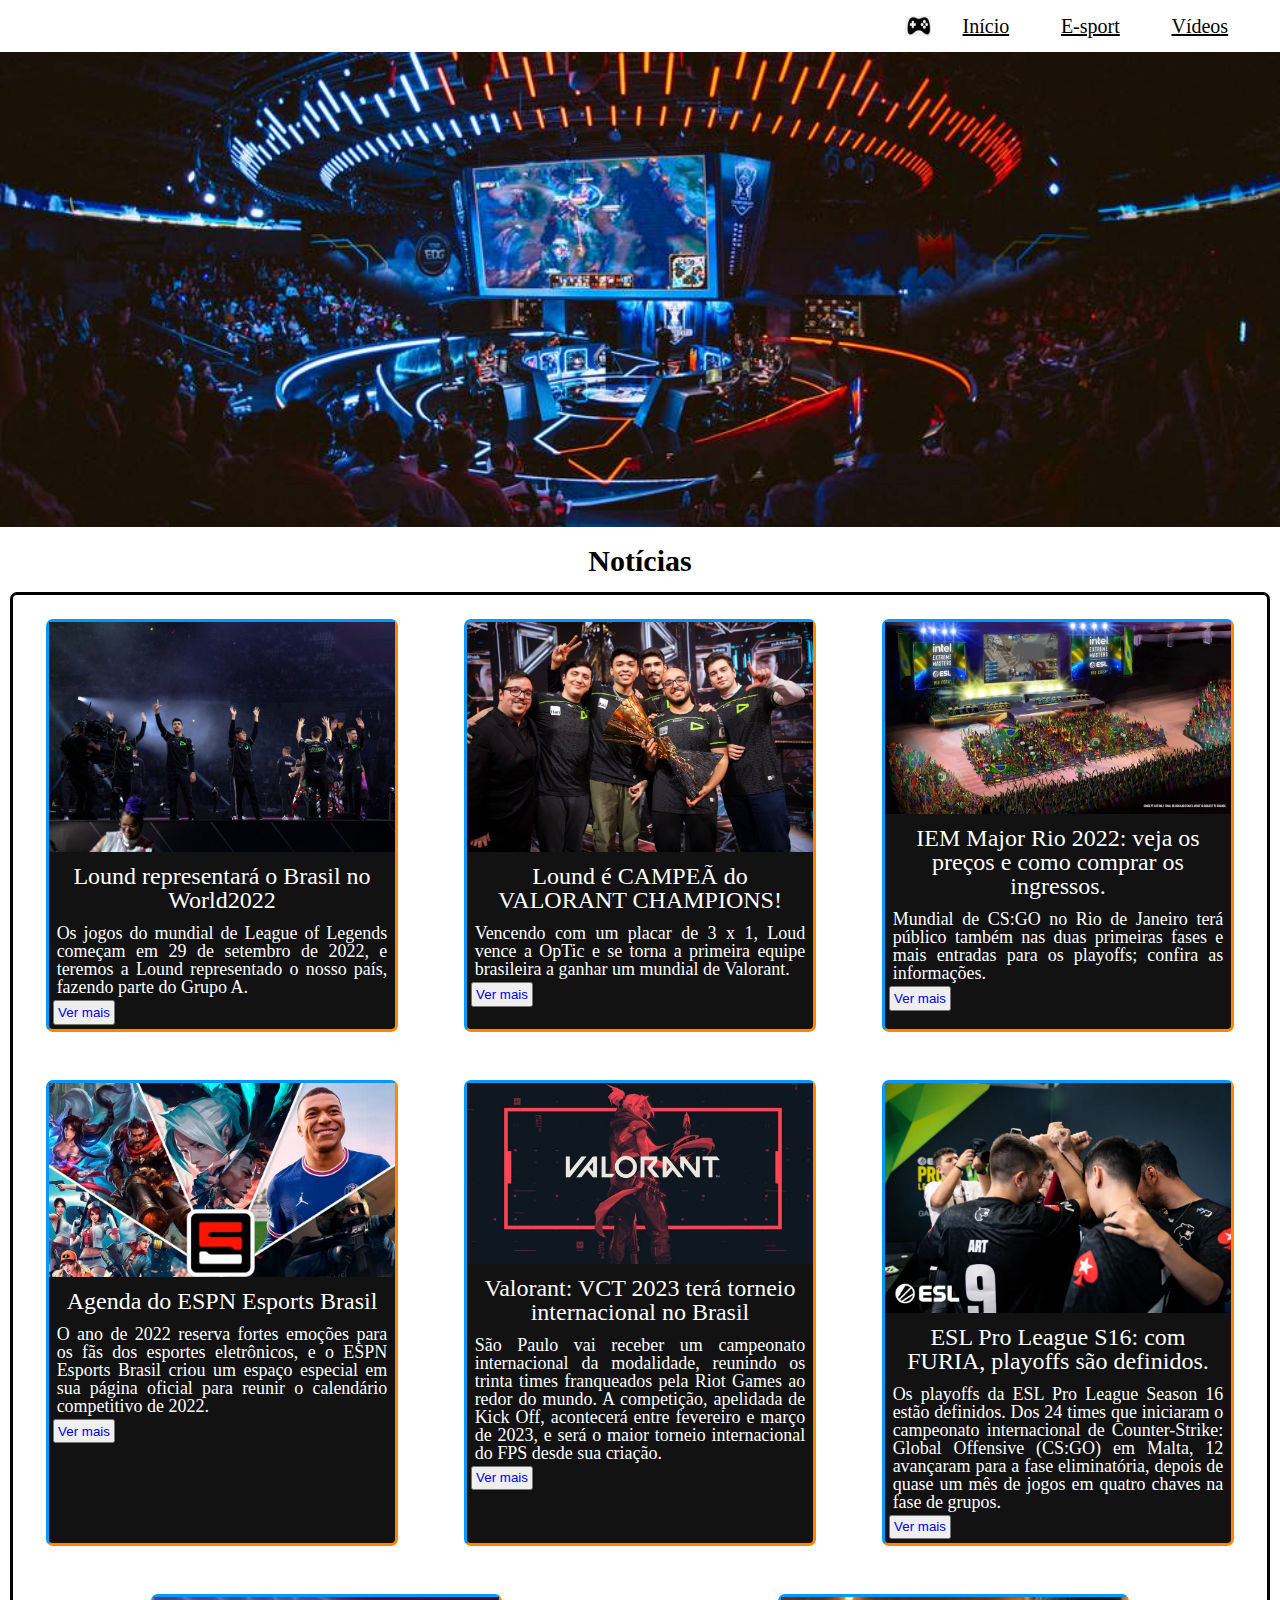
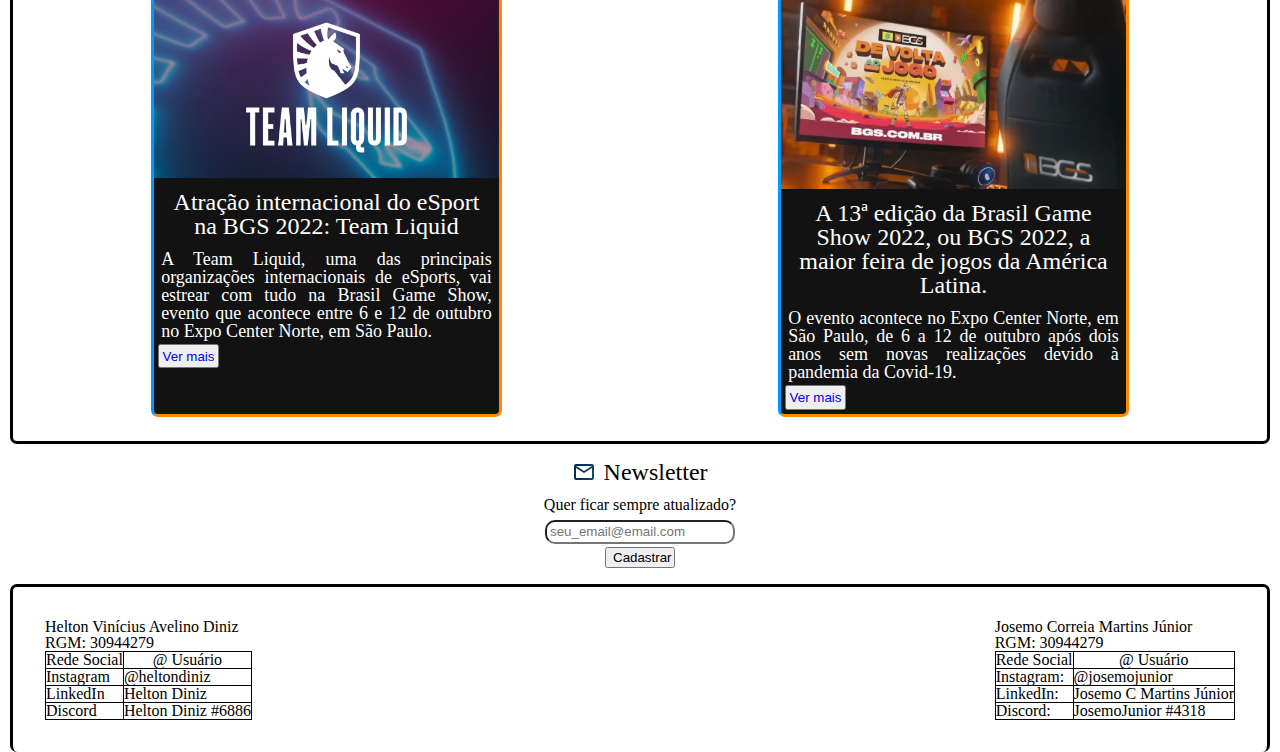
<file: Projeto_1estagio/index.html>
<!DOCTYPE html>
<html lang="pt-br">
<head>
    <meta charset="UTF-8">
    <meta http-equiv="X-UA-Compatible" content="IE=edge">
    <meta name="viewport" content="width=device-width, initial-scale=1.0">
    <link rel="stylesheet" href="css/reset.css">
    <link rel="stylesheet" href="css/styles.css">
    <title>Você sabe o que é E-sports?</title>
</head>
<body>
    <header class="cabecalho">
        <div class="cabecalho_menu">
            <ul class="lista_menu">
                <img src="img/joystick_logo.png" alt="logo de joystick" class="logo_cabecalho">
                <li><a href="index.html" class="link_menu">Início</a></li>
                <li><a href="eSports.html" class="link_menu">E-sport</a></li>
                <li><a href="times.html" class="link_menu">Vídeos</a></li>
            </ul>
      </div>
      <div>
        <img src="img/banner_2.jpeg" class="banner_img">
    </div>

    </header>
    <main>
        <div class="container_inicio">
            <h1 class="titulo_pagina">Notícias</h1>
        </div>

        <section>
            <div class="noticia_cards">
                <div class="noticia_card">
                    <img src="img/Lound.jpg" class="card_img" alt="Time Loud">
                    <div class="card_descricao">
                        <h4 class="card_titulo">Lound representará o Brasil no World2022</h4>
                        <p class="card_texto">Os jogos do mundial de League of Legends começam em 29 de setembro de 2022, e teremos a Lound representado o nosso país, fazendo parte do Grupo A.</p>
                        <button class="card_botao"><a href="https://twitter.com/CBLOL/status/1569402473911095299/photo/1" class="link_botao">Ver mais</a></button>
                    </div>
                </div>

                <div class="noticia_card">
                    <img src="img/loud_valorant.jpg" class="card_img" alt="Time Loud">
                    <div class="card_descricao">
                        <h4 class="card_titulo">Lound é CAMPEÃ do VALORANT CHAMPIONS!</h4>
                        <p class="card_texto">Vencendo com um placar de 3 x 1, Loud vence a OpTic e se torna a primeira equipe brasileira a ganhar um mundial de Valorant.</p>
                        <button class="card_botao"><a href="https://www.theenemy.com.br/esports/valorant-loud-faz-historia-e-e-campea-do-champions-2022" class="link_botao">Ver mais</a></button>
                    </div>
                </div>

                <div class="noticia_card">
                    <img src="img/brasileiro_cs.webp" class="card_img" alt="brasileiro de cs">
                    <div class="card_descricao">
                        <h4 class="card_titulo">IEM Major Rio 2022: veja os preços e como comprar os ingressos.</h4>
                        <p class="card_texto">Mundial de CS:GO no Rio de Janeiro terá público também nas duas primeiras fases e mais entradas para os playoffs; confira as informações.</p>
                        <button class="card_botao"><a href="https://twitter.com/CBLOL/status/1569402473911095299/photo/1" class="link_botao">Ver mais</a></button>
                    </div>
                </div>

                <div class="noticia_card">
                    <img src="img/espn_noticia.jpg" class="card_img" alt="Time Loud">
                    <div class="card_descricao">
                        <h4 class="card_titulo">Agenda do ESPN Esports Brasil</h4>
                        <p class="card_texto">O ano de 2022 reserva fortes emoções para os fãs dos esportes eletrônicos, e o ESPN Esports Brasil criou um espaço especial em sua página oficial para reunir o calendário competitivo de 2022.</p>
                        <button class="card_botao"><a href="https://www.espn.com.br/esports/artigo/_/id/9807543/agenda-datas-principais-torneios-esportes-eletronicos-2022" class="link_botao">Ver mais</a></button>
                    </div>
                </div>

                <div class="noticia_card">
                    <img src="img/valorant_news.jpg" class="card_img" alt="Time Loud">
                    <div class="card_descricao">
                        <h4 class="card_titulo">Valorant: VCT 2023 terá torneio internacional no Brasil</h4>
                        <p class="card_texto">São Paulo vai receber um campeonato internacional da modalidade, reunindo os trinta times franqueados pela Riot Games ao redor do mundo. A competição, apelidada de Kick Off, acontecerá entre fevereiro e março de 2023, e será o maior torneio internacional do FPS desde sua criação.</p>
                        <button class="card_botao"><a href="https://ge.globo.com/esports/valorant/noticia/2022/09/14/valorant-sao-paulo-recebera-torneio-internacional-em-2023.ghtml" class="link_botao">Ver mais</a></button>
                    </div>
                </div>

                <div class="noticia_card">
                    <img src="img/esl_news.webp" class="card_img" alt="Time Loud">
                    <div class="card_descricao">
                        <h4 class="card_titulo">ESL Pro League S16: com FURIA, playoffs são definidos.</h4>
                        <p class="card_texto">Os playoffs da ESL Pro League Season 16 estão definidos. Dos 24 times que iniciaram o campeonato internacional de Counter-Strike: Global Offensive (CS:GO) em Malta, 12 avançaram para a fase eliminatória, depois de quase um mês de jogos em quatro chaves na fase de grupos.</p>
                        <button class="card_botao"><a href="https://twitter.com/CBLOL/status/1569402473911095299/photo/1" class="link_botao">Ver mais</a></button>
                    </div>
                </div>

                <div class="noticia_card">
                    <img src="img/tl_logo.jpg" class="card_img" alt="Time Loud">
                    <div class="card_descricao">
                        <h4 class="card_titulo">Atração internacional do eSport na BGS 2022: Team Liquid</h4>
                        <p class="card_texto">A Team Liquid, uma das principais organizações internacionais de eSports, vai estrear com tudo na Brasil Game Show, evento que acontece entre 6 e 12 de outubro no Expo Center Norte, em São Paulo.</p>
                        <button class="card_botao"><a href="https://www.gazetaesportiva.com/esports/atracao-internacional-do-esport-na-bgs-2022-team-liquid/" class="link_botao">Ver mais</a></button>
                    </div>
                </div>

                <div class="noticia_card">
                    <img src="img/bgs_card.webp" class="card_img" alt="Time Loud">
                    <div class="card_descricao">
                        <h4 class="card_titulo">A 13ª edição da Brasil Game Show 2022, ou BGS 2022, a maior feira de jogos da América Latina. </h4>
                        <p class="card_texto">O evento acontece no Expo Center Norte, em São Paulo, de 6 a 12 de outubro após dois anos sem novas realizações devido à pandemia da Covid-19.</p>
                        <button class="card_botao"><a href="https://www.techtudo.com.br/noticias/2022/09/bgs-2022-veja-datas-e-ingressos-da-feira-com-playstation-e-nintendo.ghtml" class="link_botao">Ver mais</a></button>
                    </div>
                </div>
            </div>
        </section>

        <section class="container_contato">
            <div class="contato_descricao">
                <h2 class="contato_titulo">Newsletter</h2>
                <p class="contato_texto">Quer ficar sempre atualizado?</p>
            </div>
            <div class="contato_cadastrar">
                <input type="email" placeholder="seu_email@email.com" class="contato_email">
                <button class="botao_newsletter"><a href="mailto:#" class="link_botao_newsletter">Cadastrar</a></button>
            </div>
        </section>

    </main>
    <footer>
        <div class="autores">
            <div class="helton">
                <h4 class="helton_nome">Helton Vinícius Avelino Diniz</h4>
                <p class="helton_rgm">RGM: 30944279</p>
                <table class="helton_tabela">
                    <thead>
                        <th>Rede Social</th>
                        <th>@ Usuário</th>
                    </thead>
                    <tr>
                        <td>Instagram</td>
                        <td>@heltondiniz</td>
                    </tr>
                    <tr>
                        <td>LinkedIn</td>
                        <td>Helton Diniz</td>
                    </tr>
                    <tr>
                        <td>Discord</td>
                        <td>Helton Diniz #6886</td>
                    </tr>
                </table>
            </div>
            <div class="josemo">
                <h4 class="josemo_nome">Josemo Correia Martins Júnior</h4>
                <p class="josemo_rgm">RGM: 30944279</p>
                <table class="josemo_tabela">
                    <thead>
                        <th>Rede Social</th>
                        <th>@ Usuário</th>
                    </thead>
                    <tr>
                        <td>Instagram:</td>
                        <td>@josemojunior</td>
                    </tr>
                    <tr>
                        <td>LinkedIn:</td>
                        <td>Josemo C Martins Júnior</td>
                    </tr>
                    <tr>
                        <td>Discord:</td>
                        <td>JosemoJunior #4318</td>
                    </tr>
                </table>
            </div>
        </div>
    </footer>
    
</body>
</html>
</file>
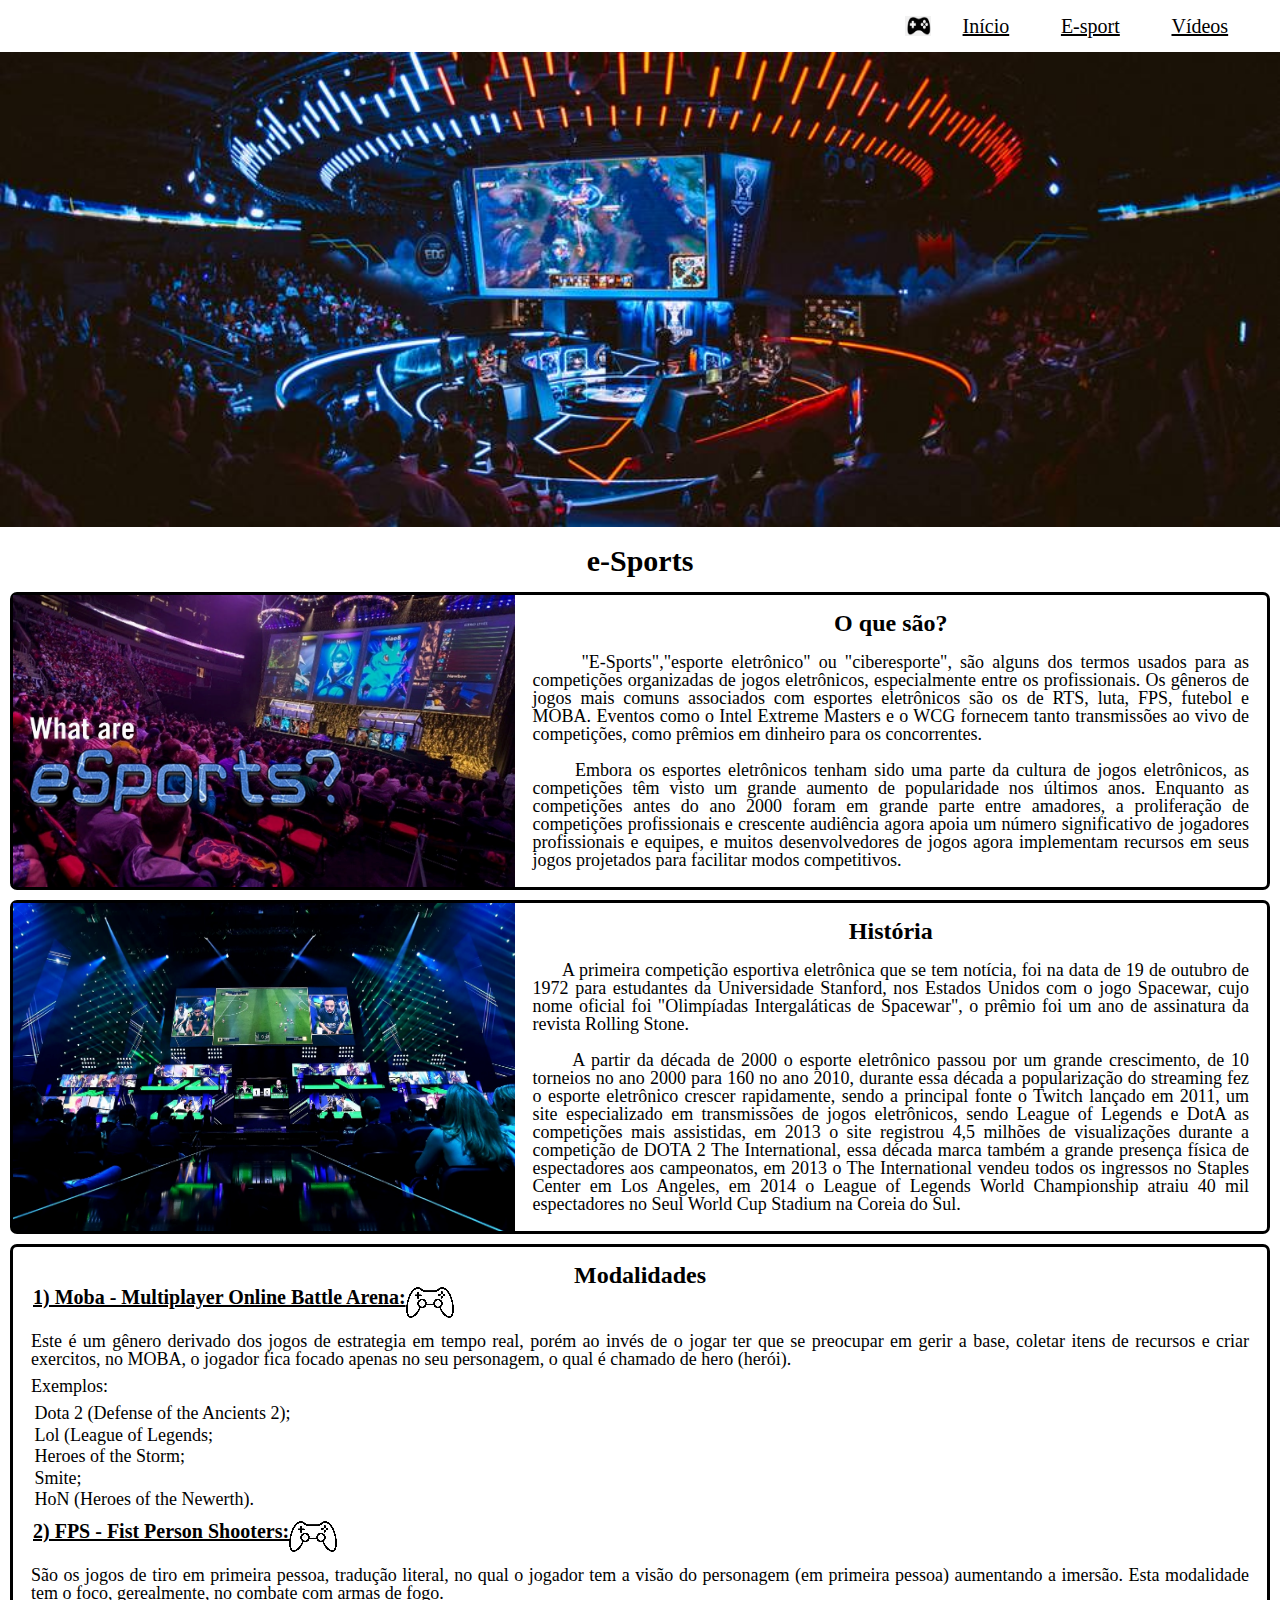
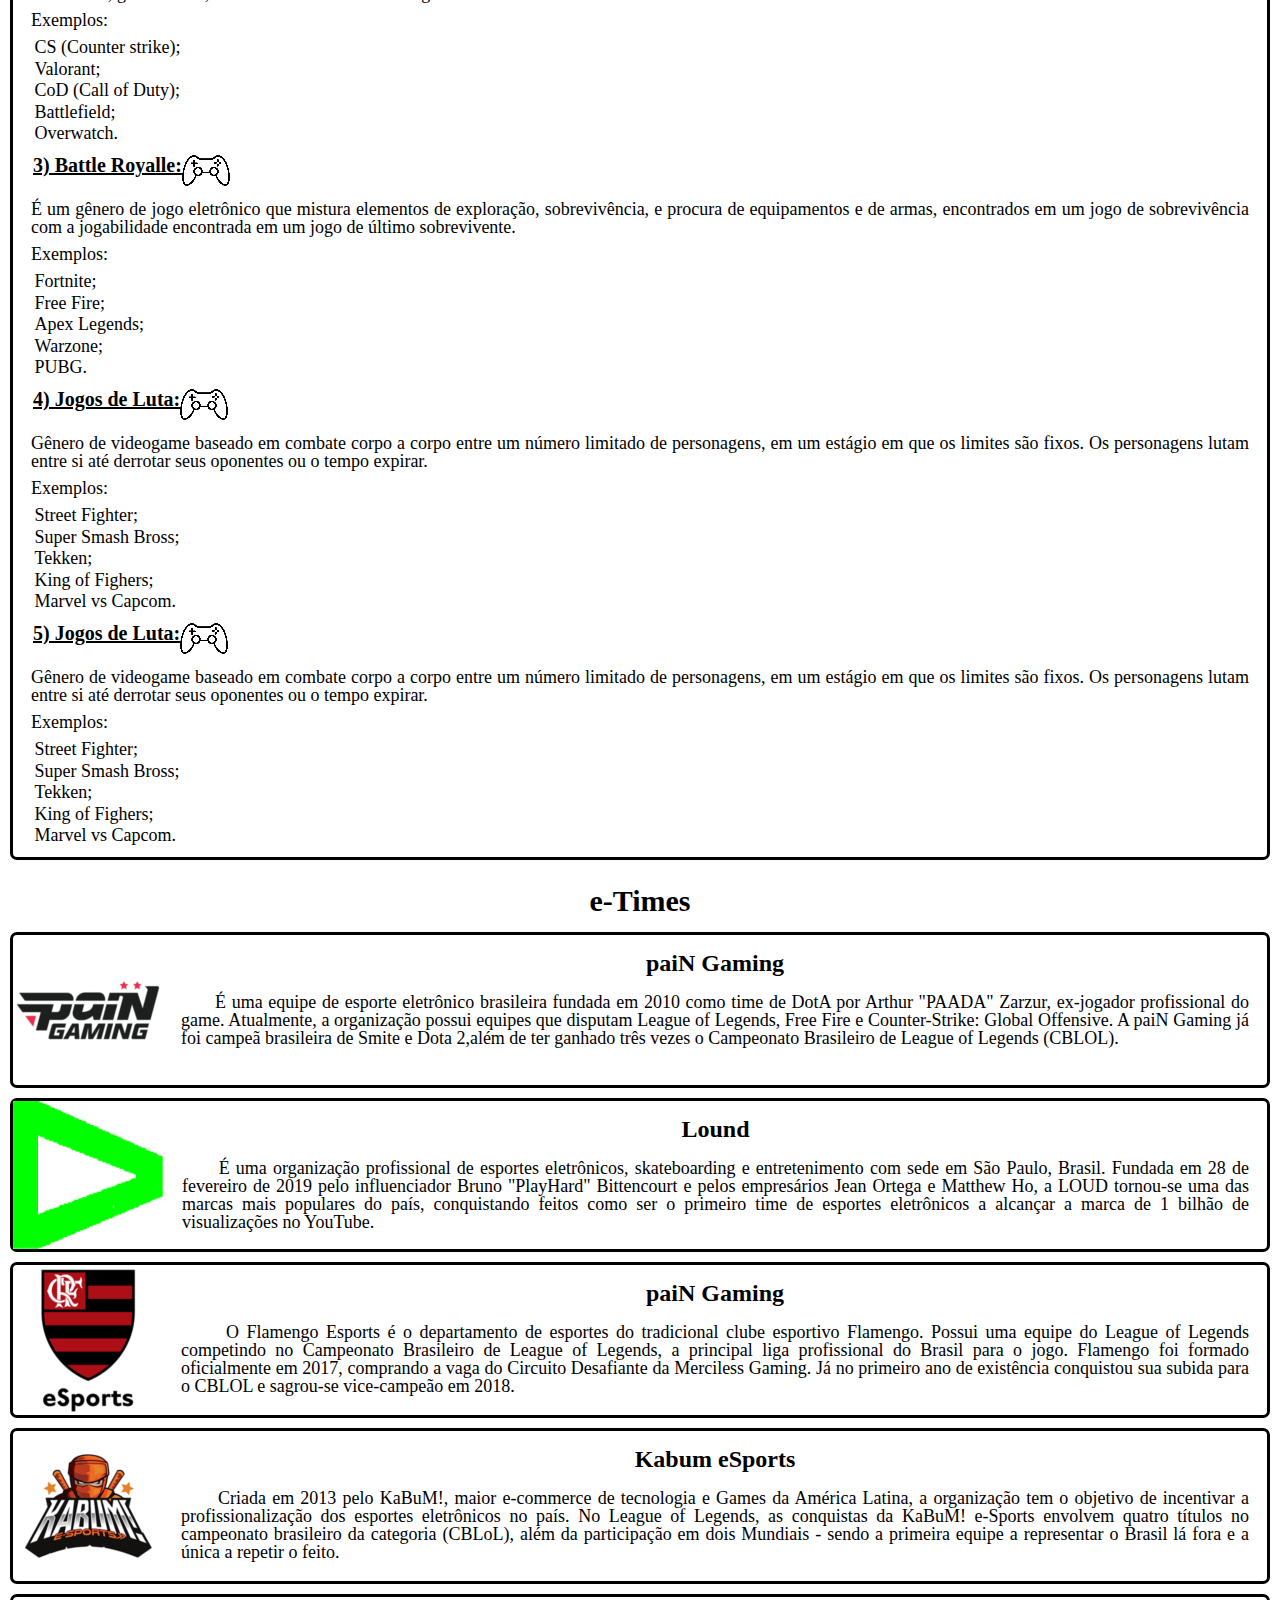
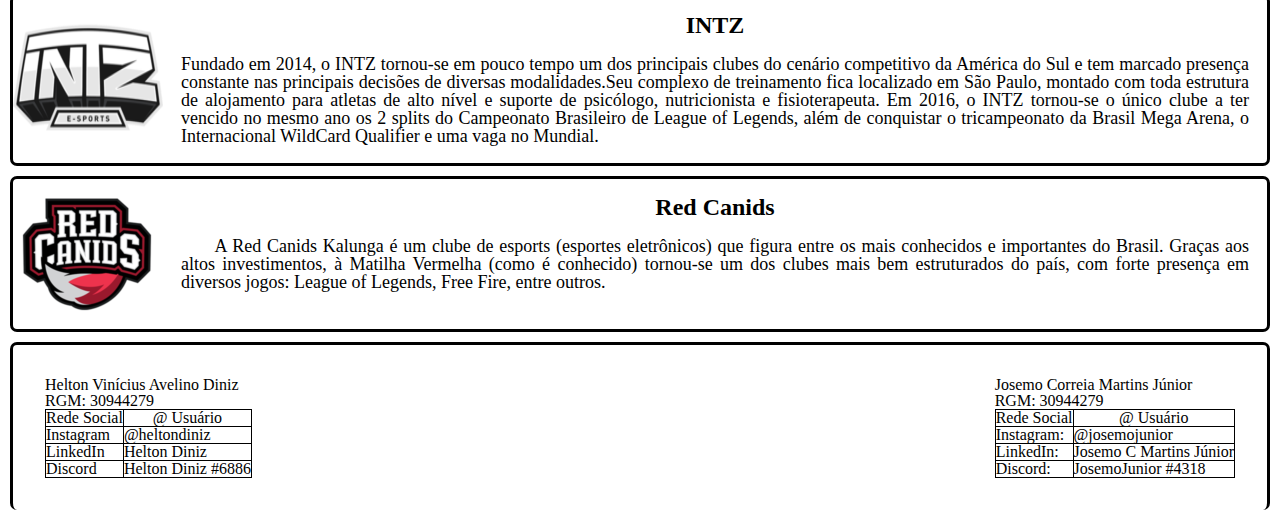
<file: Projeto_1estagio/eSports.html>
<!DOCTYPE html>
<html lang="pt-br">
<head>
	<meta charset="UTF-8">
	<meta http-equiv="X-UA-Compatible" content="IE=edge">
	<meta name="viewport" content="width=device-width, initial-scale=1.0">
	<link rel="stylesheet" href="css/reset.css">
    <link rel="stylesheet" href="css/styles.css">
	<title>Você sabe o que é E-sports?</title>
</head>
<body>
	<header class="cabecalho">
		<div class="cabecalho_menu">
			<ul class="lista_menu">
				<img src="img/joystick_logo.png" alt="logo de joystick" class="logo_cabecalho">
				<li><a href="index.html" class="link_menu">Início</a></li>
				<li><a href="eSports.html" class="link_menu">E-sport</a></li>
				<li><a href="times.html" class="link_menu">Vídeos</a></li>
			</ul>
	  </div>
	  <div>
		<img src="img/banner_2.jpeg" class="banner_img">
	</div>
	</header>
	<main>
        <h1 class="titulo_pagina">e-Sports</h1>
        <div class="sobre_esports">
            <img src="img/what_esports.png" alt="imagem sobre E-sport" class="imagem_esports">
            <div class="sobre_descricao">
                <h2 class="titulo_descricao">O que são?</h2>
                <p class="texto_descricao">&nbsp &nbsp &nbsp "E-Sports","esporte eletrônico" ou "ciberesporte", são alguns dos termos usados para as competições organizadas de jogos eletrônicos, especialmente entre os profissionais. Os gêneros de jogos mais comuns associados com esportes eletrônicos são os de RTS, luta, FPS, futebol e MOBA. Eventos como o Intel Extreme Masters e o WCG fornecem tanto transmissões ao vivo de competições, como prêmios em dinheiro para os concorrentes.<br><br>

                &nbsp &nbsp &nbsp Embora os esportes eletrônicos tenham sido uma parte da cultura de jogos eletrônicos, as competições têm visto um grande aumento de popularidade nos últimos anos. Enquanto as competições antes do ano 2000 foram em grande parte entre amadores, a proliferação de competições profissionais e crescente audiência agora apoia um número significativo de jogadores profissionais e equipes, e muitos desenvolvedores de jogos agora implementam recursos em seus jogos projetados para facilitar modos competitivos.</p>
            </div>
        </div>

        <div class="sobre_esports">
            <img src="img/campeonato.png" alt="imagem de campeonato" class="imagem_esports">
            <div class="sobre_descricao">
                <h2 class="titulo_descricao">História</h2>
                <p class="texto_descricao">&nbsp &nbsp &nbsp A primeira competição esportiva eletrônica que se tem notícia, foi na data de 19 de outubro de 1972 para estudantes da Universidade Stanford, nos Estados Unidos com o jogo Spacewar, cujo nome oficial foi "Olimpíadas Intergaláticas de Spacewar", o prêmio foi um ano de assinatura da revista Rolling Stone.<br><br>

                &nbsp &nbsp &nbsp A partir da década de 2000 o esporte eletrônico passou por um grande crescimento, de 10 torneios no ano 2000 para 160 no ano 2010, durante essa década a popularização do streaming fez o esporte eletrônico crescer rapidamente, sendo a principal fonte o Twitch lançado em 2011, um site especializado em transmissões de jogos eletrônicos, sendo League of Legends e DotA as competições mais assistidas, em 2013 o site registrou 4,5 milhões de visualizações durante a competição de DOTA 2 The International, essa década marca também a grande presença física de espectadores aos campeonatos, em 2013 o The International vendeu todos os ingressos no Staples Center em Los Angeles, em 2014 o League of Legends World Championship atraiu 40 mil espectadores no Seul World Cup Stadium na Coreia do Sul.</p>
            </div>
        </div>

        <div class="sobre_esports">
            <!--<img src="img/trofeu.png" alt="imagem de trofeu" class="imagem_esports"> -->
            <div class="sobre_descricao">
                <h2 class="titulo_descricao">Modalidades</h2>
                <div class="modalidades">
                    <h2 class="modalidades_h2">1) Moba - Multiplayer Online Battle Arena:</h2>
                    <p class="modalidades_paragrafo">Este é um gênero derivado dos jogos de estrategia em tempo real, porém ao invés de o jogar ter que se preocupar em gerir a base, coletar itens de recursos e criar exercitos, no MOBA, o jogador fica focado apenas no seu personagem, o qual é chamado de hero (herói).</p>
                    <p class="modalidades_paragrafo">Exemplos:</p>
                    <ul class="modalidades_exemplo">
                        <li class="modalidades_item">Dota 2 (Defense of the Ancients 2);</li>
                        <li class="modalidades_item">Lol (League of Legends;</li>
                        <li class="modalidades_item">Heroes of the Storm;</li>
                        <li class="modalidades_item">Smite;</li>
                        <li class="modalidades_item">HoN (Heroes of the Newerth).</li>
                    </ul>

                    <h2 class="modalidades_h2">2) FPS - Fist Person Shooters:</h2>
                    <p class="modalidades_paragrafo">São os jogos de tiro em primeira pessoa, tradução literal, no qual o jogador tem a visão do personagem (em primeira pessoa) aumentando a imersão. Esta modalidade tem o foco, gerealmente, no combate com armas de fogo.</p>
                    <p class="modalidades_paragrafo">Exemplos:</p>
                    <ul class="modalidades_exemplo">
                        <li class="modalidades_item">CS (Counter strike);</li>
                        <li class="modalidades_item">Valorant;</li>
                        <li class="modalidades_item">CoD (Call of Duty);</li>
                        <li class="modalidades_item">Battlefield;</li>
                        <li class="modalidades_item">Overwatch.</li>
                    </ul>

                    <h2 class="modalidades_h2">3) Battle Royalle:</h2>
                    <p class="modalidades_paragrafo">É um gênero de jogo eletrônico que mistura elementos de exploração, sobrevivência, e procura de equipamentos e de armas, encontrados em um jogo de sobrevivência com a jogabilidade encontrada em um jogo de último sobrevivente.</p>
                    <p class="modalidades_paragrafo">Exemplos:</p>
                    <ul class="modalidades_exemplo">
                        <li class="modalidades_item">Fortnite;</li>
                        <li class="modalidades_item">Free Fire;</li>
                        <li class="modalidades_item">Apex Legends;</li>
                        <li class="modalidades_item">Warzone;</li>
                        <li class="modalidades_item">PUBG.</li>
                    </ul>

                    <h2 class="modalidades_h2">4) Jogos de Luta:</h2>
                    <p class="modalidades_paragrafo">Gênero de videogame baseado em combate corpo a corpo entre um número limitado de personagens, em um estágio em que os limites são fixos. Os personagens lutam entre si até derrotar seus oponentes ou o tempo expirar.</p>
                    <p class="modalidades_paragrafo">Exemplos:</p>
                    <ul class="modalidades_exemplo">
                        <li class="modalidades_item">Street Fighter;</li>
                        <li class="modalidades_item">Super Smash Bross;</li>
                        <li class="modalidades_item">Tekken;</li>
                        <li class="modalidades_item">King of Fighers;</li>
                        <li class="modalidades_item">Marvel vs Capcom.</li>
                    </ul>

                    <h2 class="modalidades_h2">5) Jogos de Luta:</h2>
                    <p class="modalidades_paragrafo">Gênero de videogame baseado em combate corpo a corpo entre um número limitado de personagens, em um estágio em que os limites são fixos. Os personagens lutam entre si até derrotar seus oponentes ou o tempo expirar.</p>
                    <p class="modalidades_paragrafo">Exemplos:</p>
                    <ul class="modalidades_exemplo">
                        <li class="modalidades_item">Street Fighter;</li>
                        <li class="modalidades_item">Super Smash Bross;</li>
                        <li class="modalidades_item">Tekken;</li>
                        <li class="modalidades_item">King of Fighers;</li>
                        <li class="modalidades_item">Marvel vs Capcom.</li>
                    </ul>
                </div>
            </div>
        </div>

        <h1 class="titulo_pagina">e-Times</h1>
        <div class="times">
            <div class="time">
                <img src="img/pain_logo.png" alt="imagem sobre E-sport" class="imagem_time">
                <div class="sobre_descricao">
                    <h2 class="titulo_descricao">paiN Gaming</h2>
                    <p class="texto_descricao">&nbsp &nbsp &nbsp É uma equipe de esporte eletrônico brasileira fundada em 2010 como time de DotA por Arthur "PAADA" Zarzur, ex-jogador profissional do game. Atualmente, a organização possui equipes que disputam League of Legends, Free Fire e Counter-Strike: Global Offensive. A paiN Gaming já foi campeã brasileira de Smite e Dota 2,além de ter ganhado três vezes o Campeonato Brasileiro de League of Legends (CBLOL).</p>
                </div>
            </div>

            <div class="time">
                <img src="img/lound_logo.png" alt="imagem sobre E-sport" class="imagem_time">
                <div class="sobre_descricao">
                    <h2 class="time_nome">Lound</h2>
                    <p class="time_descricao">&nbsp &nbsp &nbsp É uma organização profissional de esportes eletrônicos, skateboarding e entretenimento com sede em São Paulo, Brasil. Fundada em 28 de fevereiro de 2019 pelo influenciador Bruno "PlayHard" Bittencourt e pelos empresários Jean Ortega e Matthew Ho, a LOUD tornou-se uma das marcas mais populares do país, conquistando feitos como ser o primeiro time de esportes eletrônicos a alcançar a marca de 1 bilhão de visualizações no YouTube.</p>
                </div>
            </div>

            <div class="time">
                <img src="img/flamengo_esports.png" alt="imagem sobre E-sport" class="imagem_time">
                <div class="sobre_descricao">
                    <h2 class="titulo_descricao">paiN Gaming</h2>
                    <p class="texto_descricao">&nbsp &nbsp &nbsp O Flamengo Esports é o departamento de esportes do tradicional clube esportivo Flamengo. Possui uma equipe do League of Legends competindo no Campeonato Brasileiro de League of Legends, a principal liga profissional do Brasil para o jogo. Flamengo foi formado oficialmente em 2017, comprando a vaga do Circuito Desafiante da Merciless Gaming. Já no primeiro ano de existência conquistou sua subida para o CBLOL e sagrou-se vice-campeão em 2018.</p>
                </div>
            </div>

            <div class="time">
                <img src="img/kabum_logo.png" alt="imagem sobre E-sport" class="imagem_time">
                <div class="sobre_descricao">
                    <h2 class="titulo_descricao">Kabum eSports</h2>
                    <p class="texto_descricao">&nbsp &nbsp &nbsp Criada em 2013 pelo KaBuM!, maior e-commerce de tecnologia e Games da América Latina, a organização tem o objetivo de incentivar a profissionalização dos esportes eletrônicos no país. No League of Legends, as conquistas da KaBuM! e-Sports envolvem quatro títulos no campeonato brasileiro da categoria (CBLoL), além da participação em dois Mundiais - sendo a primeira equipe a representar o Brasil lá fora e a única a repetir o feito.</p>
                </div>
            </div>

            <div class="time">
                <img src="img/intz_logo.png" alt="imagem sobre E-sport" class="imagem_time">
                <div class="sobre_descricao">
                    <h2 class="titulo_descricao">INTZ</h2>
                    <p class="texto_descricao">Fundado em 2014, o INTZ tornou-se em pouco tempo um dos principais clubes do cenário competitivo da América do Sul e tem marcado presença constante nas principais decisões de diversas modalidades.Seu complexo de treinamento fica localizado em São Paulo, montado com toda estrutura de alojamento para atletas de alto nível e suporte de psicólogo, nutricionista e fisioterapeuta. Em 2016, o INTZ tornou-se o único clube a ter vencido no mesmo ano os 2 splits do Campeonato Brasileiro de League of Legends, além de conquistar o tricampeonato da Brasil Mega Arena, o Internacional WildCard Qualifier e uma vaga no Mundial.</p>
                </div>
            </div>

            <div class="time">
                <img src="img/red_canids.png" alt="imagem sobre E-sport" class="imagem_time">
                <div class="sobre_descricao">
                    <h2 class="titulo_descricao">Red Canids</h2>
                    <p class="texto_descricao">&nbsp &nbsp &nbsp A Red Canids Kalunga é um clube de esports (esportes eletrônicos) que figura entre os mais conhecidos e importantes do Brasil. Graças aos altos investimentos, à Matilha Vermelha (como é conhecido) tornou-se um dos clubes mais bem estruturados do país, com forte presença em diversos jogos: League of Legends, Free Fire, entre outros.</p>
                </div>
            </div>   
        </div>



	</main>
    <footer>
        <div class="autores">
            <div class="helton">
                <h4 class="helton_nome">Helton Vinícius Avelino Diniz</h4>
                <p class="helton_rgm">RGM: 30944279</p>
                <table class="helton_tabela">
                    <thead>
                        <th>Rede Social</th>
                        <th>@ Usuário</th>
                    </thead>
                    <tr>
                        <td>Instagram</td>
                        <td>@heltondiniz</td>
                    </tr>
                    <tr>
                        <td>LinkedIn</td>
                        <td>Helton Diniz</td>
                    </tr>
                    <tr>
                        <td>Discord</td>
                        <td>Helton Diniz #6886</td>
                    </tr>
                </table>
            </div>
            <div class="josemo">
                <h4 class="josemo_nome">Josemo Correia Martins Júnior</h4>
                <p class="josemo_rgm">RGM: 30944279</p>
                <table class="josemo_tabela">
                    <thead>
                        <th>Rede Social</th>
                        <th>@ Usuário</th>
                    </thead>
                    <tr>
                        <td>Instagram:</td>
                        <td>@josemojunior</td>
                    </tr>
                    <tr>
                        <td>LinkedIn:</td>
                        <td>Josemo C Martins Júnior</td>
                    </tr>
                    <tr>
                        <td>Discord:</td>
                        <td>JosemoJunior #4318</td>
                    </tr>
                </table>
            </div>
        </div>
    </footer>
	
</body>
</html>
</file>
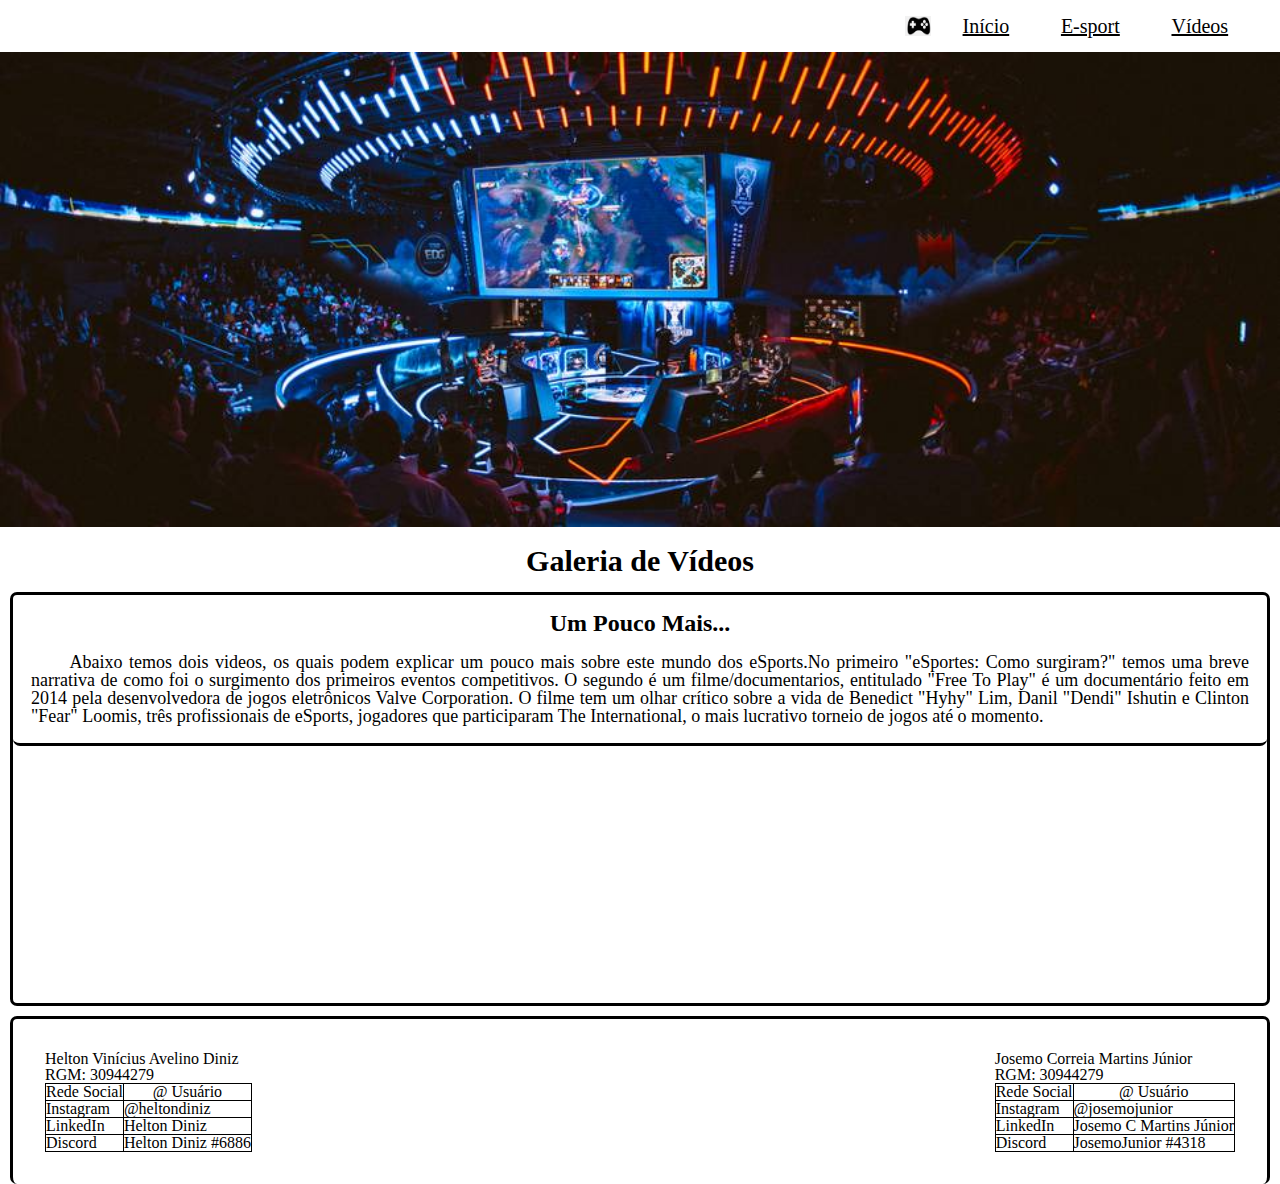
<file: Projeto_1estagio/times.html>
<!DOCTYPE html>
<html lang="pt-br">
<head>
    <meta charset="UTF-8">
    <meta http-equiv="X-UA-Compatible" content="IE=edge">
    <meta name="viewport" content="width=device-width, initial-scale=1.0">
    <link rel="stylesheet" href="css/reset.css">
    <link rel="stylesheet" href="css/styles.css">
    <title>Você sabe o que é E-sports?</title>
</head>
<body>
    <header class="cabecalho">
        <div class="cabecalho_menu">
            <ul class="lista_menu">
                <img src="img/joystick_logo.png" alt="logo de joystick" class="logo_cabecalho">
                <li><a href="index.html" class="link_menu">Início</a></li>
                <li><a href="eSports.html" class="link_menu">E-sport</a></li>
                <li><a href="times.html" class="link_menu">Vídeos</a></li>
            </ul>
      </div>
      <div>
        <img src="img/banner_2.jpeg" class="banner_img">
    </div>

    </header>
    <main>

        <h1 class="titulo_pagina">Galeria de Vídeos</h1>
        <div class="videos">
            <div class="sobre_videos">
                <h2 class="titulo_descricao">Um Pouco Mais...</h2>
                <p class="video_descricao">&nbsp &nbsp &nbsp Abaixo temos dois videos, os quais podem explicar um pouco mais sobre este mundo dos eSports.No primeiro "eSportes: Como surgiram?" temos uma breve narrativa de como foi o surgimento dos primeiros eventos competitivos. O segundo é um filme/documentarios, entitulado "Free To Play" é um documentário feito em 2014 pela desenvolvedora de jogos eletrônicos Valve Corporation. O filme tem um olhar crítico sobre a vida de Benedict "Hyhy" Lim, Danil "Dendi" Ishutin e Clinton "Fear" Loomis, três profissionais de eSports, jogadores que participaram The International, o mais lucrativo torneio de jogos até o momento.</p>
            </div>

            <div class="videos_container">
                <div class="video">
                    <iframe src="https://www.youtube.com/embed/ah7-u5bsFuQ" title="YouTube video player" frameborder="0" allow="accelerometer; autoplay; clipboard-write; encrypted-media; gyroscope; picture-in-picture" allowfullscreen class="video_pipocando"></iframe>
                </div>
                <div class="video">
                    <iframe src="https://www.youtube.com/embed/UjZYMI1zB9s" title="YouTube video player" frameborder="0" allow="accelerometer; autoplay; clipboard-write; encrypted-media; gyroscope; picture-in-picture" allowfullscreen class="video_valve"></iframe>
                </div>
            </div>
        </div>
        
    </main>
    <footer>
        <div class="autores">
            <div class="helton">
                <h4 class="helton_nome">Helton Vinícius Avelino Diniz</h4>
                <p class="helton_rgm">RGM: 30944279</p>
                <table class="helton_tabela">
                    <thead>
                        <th>Rede Social</th>
                        <th>@ Usuário</th>
                    </thead>
                    <tr>
                        <td>Instagram</td>
                        <td>@heltondiniz</td>
                    </tr>
                    <tr>
                        <td>LinkedIn</td>
                        <td>Helton Diniz</td>
                    </tr>
                    <tr>
                        <td>Discord</td>
                        <td>Helton Diniz #6886</td>
                    </tr>
                </table>
            </div>
            <div class="josemo">
                <h4 class="josemo_nome">Josemo Correia Martins Júnior</h4>
                <p class="josemo_rgm">RGM: 30944279</p>
                <table class="josemo_tabela">
                    <thead>
                        <th>Rede Social</th>
                        <th>@ Usuário</th>
                    </thead>
                    <tr>
                        <td>Instagram</td>
                        <td>@josemojunior</td>
                    </tr>
                    <tr>
                        <td>LinkedIn</td>
                        <td>Josemo C Martins Júnior</td>
                    </tr>
                    <tr>
                        <td>Discord</td>
                        <td>JosemoJunior #4318</td>
                    </tr>
                </table>
            </div>
        </div>
    </footer>
    
</body>
</html>
</file>
<file: Projeto_1estagio/css/styles.css>
:root {
    --cor_de_fundo: #ffffff;
    --cor_fonte_preto: #000000;
    --cor_fonte_branca: #ffffff;
    --cor_bordas_1: #ff8800;
    --cor_bordas_2: #0099ff;
    --cor_bordas_3: #000000;
    --tamanho_fonte_padrao: 18px;
    --tamanho_fonte_titulo_grande:30px;
    --tamanho_fonte_titulo: 24px;
    --tamanho_fonte_subtitulo: 20px;
}

body {
    background-color: var(--cor_de_fundo);
    color: var(--cor_fonte_preto);
    font-size: var(--cor_fonte_padrao)
}

p {
    color: var(--cor_fonte_padrao);
    font-size: var(--cor_fonte_padrao)
}

/* Geral */

.cabecalho_menu {
    display: flex;
    align-items: right;
    padding: 0.5em;
    justify-content:right;
}
.logo_cabecalho {
    width: 7%;

}
.lista_menu {
    color: var(--cor_fonte_preto);
    display: flex;
    justify-content: space-around;
    padding: 0.5em;
}
.link_menu {
    text-decoration: none;
    font-size: var(--tamanho_fonte_padrao);
    color: var(--cor_fonte_preto);
    margin-right: 1em;

}
.link_menu:hover {
    text-decoration: underline;
}
a.link_menu:visited {
    color: var(--cor_fonte_preto);
}

a.link_menu {
    text-decoration: underline;
}

.banner_img {
    width: 100%;
    height: 75%;
}
.container_inicio {
    color: var(--cor_fonte_preto);
}

.titulo_pagina {
    font-weight: bold;
    font-size: var(--tamanho_fonte_titulo_grande);
    padding: 1rem;
    text-align: center;
}


.container_contato {
    color: var(--cor_fonte_preto);
    padding: 1em;
    text-align: center;
}
.contato_titulo {
    display: flex;
    justify-content: center;
    font-size: var(--tamanho_fonte_titulo);
    padding-bottom: 0.4em;
    
}
.contato_titulo::before {
    content: url(../img/Email.svg);
    align-items: center;
    padding-right: 0.3em;

}
.contato_texto {
    padding-bottom: 0.4em;
    color: var(--cor_fonte_preto);
}
.contato_cadastrar  {
    display: flex;
    flex-direction: column;
    justify-content: center;
    align-items: center;
}
.contato_email {
    border-radius: 10px;
    width: 180px;
    margin-bottom:  0.2em;
    padding: 0.2em;
}

.botao_newsletter {
    width: 70px;
}
.link_botao_newsletter {
    text-decoration: none;
    color: var(--cor_fonte_preto);
}

a.link_botao_newsletter:visited {
    color: var(--cor_fonte_preto);
}

.autores {
    display: flex;
    flex-direction: column;
    justify-content: space-between;
    padding: 1em;
    border-top: 3px solid var(--cor_bordas_3);
    border-left: 3px solid var(--cor_bordas_3);
    border-right: 3px solid var(--cor_bordas_3);
    border-radius: 7px;
}

.helton {
    display: flex;
    flex-direction: column;
    padding: 1em;
}
.helton_tabela,th, td {
    border: 1px solid;
}

.josemo {
    display: flex;
    flex-direction: column;
    padding: 1em;
}
.josemo_tabela, th, td {
    border: 1px solid;
}

@media screen and (min-width: 768px) {
    .autores {
        display: flex;
        flex-direction: row;
        justify-content: space-between;
        border-radius: 7px;
        margin-left: 10px;
        margin-right: 10px;
    }
}
    

@media screen and (min-width: 1024px) {
    .autores {
        display: flex;
        flex-direction: row;
        justify-content: space-between;
        border-radius: 7px;
        margin-left: 10px;
        margin-right: 10px;
    }
}
   
@media screen and (min-width: 1440px) {
    .autores {
        display: flex;
        flex-direction: row;
        justify-content: space-between;
        border-radius: 7px;
        margin-left: 10px;
        margin-right: 10px;
    }
}

/* específicos da página Index_Notícias */

.paragrafo_pagina {
    padding: 2em;
    text-align: center;
    color: var(--cor_fonte_preto);

}

.noticia_cards {
    display: flex;
    flex-direction: column;
    border: 3px solid;
    border-radius: 7px;
}

.noticia_card {
    display: flex;
    flex-direction: column;
    box-sizing: border-box;
    background-color: #121212;
    margin: 1.5em;
    border-top: 3px solid var(--cor_bordas_2);
    border-left: 3px solid var(--cor_bordas_2);
    border-bottom: 3px solid var(--cor_bordas_1);
    border-right: 3px solid var(--cor_bordas_1);
    border-radius: 7px;
    color: var(--cor_fonte_branca);
}

.card_img {
    width: 100%;
}

.card_titulo {
    font-size: var(--tamanho_fonte_titulo);
    text-align: center;
    padding: 0.5em;
}

.card_texto {
    font-size: var(--tamanho_fonte_padrao);
    text-align: justify;
    padding-left: 0.4em;
    padding-right: 0.4em;
}
.card_botao {
    color: var(--cor_fonte_preto);
    margin: 0.3em;
    padding: 0.2em;

}
.link_botao {
    text-decoration: none;
}

@media screen and (min-width: 768px) {
    .noticia_cards {
        border: 3px solid var(--cor_bordas_3);
        border-radius: 7px;
        margin: 0 10px 0 10px;
        display: flex;
        flex-direction: row;
        flex-wrap: wrap;
        justify-content: space-around;
    }
    .noticia_card{
        width: 37%;
    }
}

@media screen and (min-width: 1024px) {
    .banner_img {
        width: 100%;
        height: 50%;
    }

    .lista_menu {
        color: var(--cor_fonte_padrao);
        display: flex;
        justify-content: space-around;
        align-items: left;
    }
    .link_menu {
        text-decoration: none;
        font-size: 20px;
        
    }

    .noticia_cards {
        border: 3px solid var(--cor_bordas_3);
        border-radius: 7px;
        margin: 0 10px 0 10px;
        display: flex;
        flex-direction: row;
        flex-wrap: wrap;
        justify-content: space-around;
    }
    .noticia_card{
        width: 28%;
    }
}


@media screen and (min-width: 1440px) {
    .banner_img {
        width: 100%;
        height: 50%;
    }

    .lista_menu {
        color: var(--cor_fonte_padrao);
        display: flex;
        justify-content: space-around;
        align-items: left;
    }
    .link_menu {
        text-decoration: none;
        font-size: 20px;
        
    }

    .noticia_cards {
        border: 3px solid var(--cor_bordas_3);
        border-radius: 7px;
        margin: 0 10px 0 10px;
        display: flex;
        flex-direction: row;
        flex-wrap: wrap;
        justify-content: space-around;
    }
    .noticia_card{
        width: 20%;
    }

}


/* Específicos da pagina e-Sports */

.sobre_esports {
    display: flex;
    flex-direction: column;
    border: 3px solid;
    border-radius: 7px;
    margin-bottom: 0.5em;
}

.modalidades {
    display: flex;
    flex-direction: column;
}
.imagem_esports {
        width: 100%
}
.titulo_descricao {
        text-align: center;
        font-size: var(--tamanho_fonte_titulo);
        font-weight: bold;
}

.texto_descricao {
        font-size: var(--tamanho_fonte_padrao);
        text-align: justify;
        padding: 1em;
}

.modalidades_h2 {
        display: flex;
        font-size: var(--tamanho_fonte_subtitulo);
        text-decoration: underline;
        font-weight: bold;
        padding-left: 1em;
        padding-bottom: 0.5em;
}

.modalidades_paragrafo {
    font-size: var(--tamanho_fonte_padrao);
    text-align: justify;
    padding-right: 1em;
    padding-bottom: 0.5em;
    padding-left: 1em;
}

.modalidades_exemplo {
    font-size: var(--tamanho_fonte_padrao);
    padding-bottom: 0.5em;
    padding-left:  1.2em;
}

.modalidades_item {
    font-size: var(--tamanho_fonte_padrao);
     padding-bottom: 0.2em; 
    align-items: center;

}

.times {
    display: flex;
    justify-content: space-around;
    flex-direction: column;
}

.time {
    display: flex;
    flex-direction: column;
    border: 3px solid var(--cor_bordas_3);
    border-radius: 7px;
    margin-bottom: 0.5em;
    }

.imagem_time {
    width: 35%
}

.sobre_descricao {
    display: flex;
    flex-direction: column;
    align-items: center;
    padding-top: 1em;
    }
.time_nome {
    font-size: var(--tamanho_fonte_titulo);
    font-weight: bold;
}

.time_descricao {
    font-size: var(--tamanho_fonte_padrao);
    text-align: justify;
    padding: 1em;
}

.videos {
    display: flex;
    flex-direction: column;
    border: 3px solid var(--cor_bordas_3);
    border-radius: 7px;
    margin-bottom: 0.5em;
    align-items: center;
}

.videos_container {
    display: flex;
    flex-direction: column;
}
.video_descricao {
    font-size: var(--tamanho_fonte_padrao);
    text-align: justify;
    padding: 1em;
}




@media screen and (min-width: 768px) {



/* times  */

    .times {
        flex-direction: row;
        flex-wrap: wrap;
    }
    .time {
        display: flex;
        flex-direction: row;
        border: 3px solid var(--cor_bordas_3);
        border-radius: 7px;
        margin: 0 10px 10px 10px;
    }

    .imagem_time {
        width: 27%
    }

    .sobre_descricao {
        display: flex;
        flex-direction: column;
        align-items: center;
        padding-top: 1em;
    }
    .time_nome {
        font-size: var(--tamanho_fonte_titulo);
        font-weight: bold;
    }

    .time_descricao {
        font-size: var(--tamanho_fonte_padrao);
        text-align: justify;
        padding: 1em;
    }

        /* Videos */

    .videos {
        display: flex;
        flex-direction: column;
        align-items: center;
        justify-content: space-around;
        border: 3px solid var(--cor_bordas_3);
        border-radius: 7px;
        margin: 0 10px 10px 10px;
    }

    .sobre_videos {
        display: flex;
        flex-direction: column;
        align-items: center;
        padding-top: 1em;
        border-bottom: 3px solid var(--cor_bordas_3);
        border-radius: 7px;

    }

    .video_descricao {
        font-size: var(--tamanho_fonte_padrao);
        text-align: justify;
        padding: 1em;
    }

    .videos_container {
        display: flex;
        flex-direction: row;
        justify-content: space-around;
        padding: 10px;
        margin-bottom: 10px;
    }

    .video_pipocando {
        width: 299px;
        height: 168px;
        margin-right: 10px;   
    }

    .video_valve {
        width: 299px;
        height: 168px;
        margin-left: 10px;
    }
 
} 


@media screen and (min-width: 1024px) {
     .sobre_esports {
        flex-direction: row;
        border: 3px solid var(--cor_bordas_3);
        border-radius: 7px;
        margin: 0 10px 10px 10px;
    }

    .imagem_esports {
        width: 40%
    }

    .sobre_descricao {
        display: flex;
        flex-direction: column;
        align-items: center;
        padding-top: 1em;
    }
    .titulo_descricao {
        font-size: var(--tamanho_fonte_titulo);
        font-weight: bold;
    }

    .texto_descricao {
        font-size: var(--tamanho_fonte_padrao);
        text-align: justify;
        padding: 1em;
    }

    /* MODALIDADES */

    .modalidades_h2 {
        display: flex;
        font-size: var(--tamanho_fonte_subtitulo);
        text-decoration: underline;
        font-weight: bold;
        padding-left: 1em;
        padding-bottom: 0.5em;
    }

    .modalidades_paragrafo {
        font-size: var(--tamanho_fonte_padrao);
        text-align: justify;
        padding-right: 1em;
        padding-bottom: 0.5em;
        padding-left: 1em;
    }
    .modalidades_exemplo {
        font-size: var(--tamanho_fonte_padrao);
        padding-bottom: 0.5em;
        padding-left:  1.2em;
    }
    .modalidades_item {
        font-size: var(--tamanho_fonte_padrao);
        padding-bottom: 0.2em; 
        align-items: center;

    }
    .modalidades_h2::after {
    content: url(../img/joystick_icon_10.png);
    align-items: center;
    width: 0.5%;
    }
   
    /*Times*/

    .times {
        flex-direction: row;
        flex-wrap: wrap;
    }
    .time {
        display: flex;
        flex-direction: row;
        border: 3px solid var(--cor_bordas_3);
        border-radius: 7px;
        margin: 0 10px 10px 10px;
    }

    .imagem_time {
        width: 27%
    }

    .sobre_descricao {
        display: flex;
        flex-direction: column;
        align-items: center;
        padding-top: 1em;
    }
    .time_nome {
        font-size: var(--tamanho_fonte_titulo);
        font-weight: bold;
    }

    .time_descricao {
        font-size: var(--tamanho_fonte_padrao);
        text-align: justify;
        padding: 1em;
    }

    /* Videos */

    .videos {
        display: flex;
        flex-direction: column;
        align-items: center;
        justify-content: space-around;
        border: 3px solid var(--cor_bordas_3);
        border-radius: 7px;
        margin: 0 10px 10px 10px;
    }

    .sobre_videos {
        display: flex;
        flex-direction: column;
        align-items: center;
        padding-top: 1em;
        border-bottom: 3px solid var(--cor_bordas_3);
        border-radius: 7px;

    }

    .video_descricao {
        font-size: var(--tamanho_fonte_padrao);
        text-align: justify;
        padding: 1em;
    }

    .videos_container {
        display: flex;
        flex-direction: row;
        justify-content: space-around;
        padding: 10px;
        margin-bottom: 10px;
    }

    .video_pipocando {
        width: 398px;
        height: 224px;
        margin-right: 10px;   
    }

    .video_valve {
        width: 398px;
        height: 224px;
        margin-left: 10px;
    }

}


@media screen and (min-width: 1440px) { 
    .sobre_esports {
        flex-direction: row;
        border: 3px solid var(--cor_bordas_3);
        border-radius: 7px;
        margin: 0 10px 10px 10px;
    }

    .imagem_esports {
        width: 40%
    }

    .sobre_descricao {
        display: flex;
        flex-direction: column;
        align-items: center;
        padding-top: 1em;
    }
    .titulo_descricao {
        font-size: var(--tamanho_fonte_titulo);
        font-weight: bold;
    }

    .texto_descricao {
        font-size: var(--tamanho_fonte_padrao);
        text-align: justify;
        padding: 1em;
    }

    /* MODALIDADES */

    .modalidades_h2 {
        display: flex;
        font-size: var(--tamanho_fonte_subtitulo);
        text-decoration: underline;
        font-weight: bold;
        padding-left: 1em;
        padding-bottom: 0.5em;
    }

    .modalidades_paragrafo {
        font-size: var(--tamanho_fonte_padrao);
        text-align: justify;
        padding-right: 1em;
        padding-bottom: 0.5em;
        padding-left: 1em;
    }
    .modalidades_exemplo {
        font-size: var(--tamanho_fonte_padrao);
        padding-bottom: 0.5em;
        padding-left:  1.2em;
    }
    .modalidades_item {
        font-size: var(--tamanho_fonte_padrao);
        padding-bottom: 0.2em; 
        align-items: center;

    }
    .modalidades_h2::after {
    content: url(../img/joystick_icon_10.png);
    align-items: center;
    width: 0.5%;
    }

    /*Times */

    .times {
        flex-direction: row;
        flex-wrap: wrap;
    }
    .time {
        display: flex;
        flex-direction: row;
        border: 3px solid var(--cor_bordas_3);
        border-radius: 7px;
        margin: 0 10px 10px 10px;
        width: 48%;
    }

    .imagem_time {
        width: 35%
    }

    .sobre_descricao {
        display: flex;
        flex-direction: column;
        align-items: center;
        padding-top: 1em;
    }
    .time_nome {
        font-size: var(--tamanho_fonte_titulo);
        font-weight: bold;
    }

    .time_descricao {
        font-size: var(--tamanho_fonte_padrao);
        text-align: justify;
        padding: 1em;
    }

    /* Videos */

    .videos {
        display: flex;
        flex-direction: column;
        align-items: center;
        justify-content: space-around;
        border: 3px solid var(--cor_bordas_3);
        border-radius: 7px;
        margin: 0 10px 10px 10px;
    }

    .sobre_videos {
        display: flex;
        flex-direction: column;
        align-items: center;
        padding-top: 1em;
        border-bottom: 3px solid var(--cor_bordas_3);
        border-radius: 7px;

    }

    .video_descricao {
        font-size: var(--tamanho_fonte_padrao);
        text-align: justify;
        padding: 1em;
    }

    .videos_container {
        display: flex;
        flex-direction: row;
        justify-content: space-around;
        padding: 10px;
        margin-bottom: 10px;
    }

    .video_pipocando {
        width: 560px;
        height: 315px;
        margin-right: 10px;   
    }

    .video_valve {
        width: 560px;
        height: 315px;
        margin-left: 10px;
    }

}
</file>
